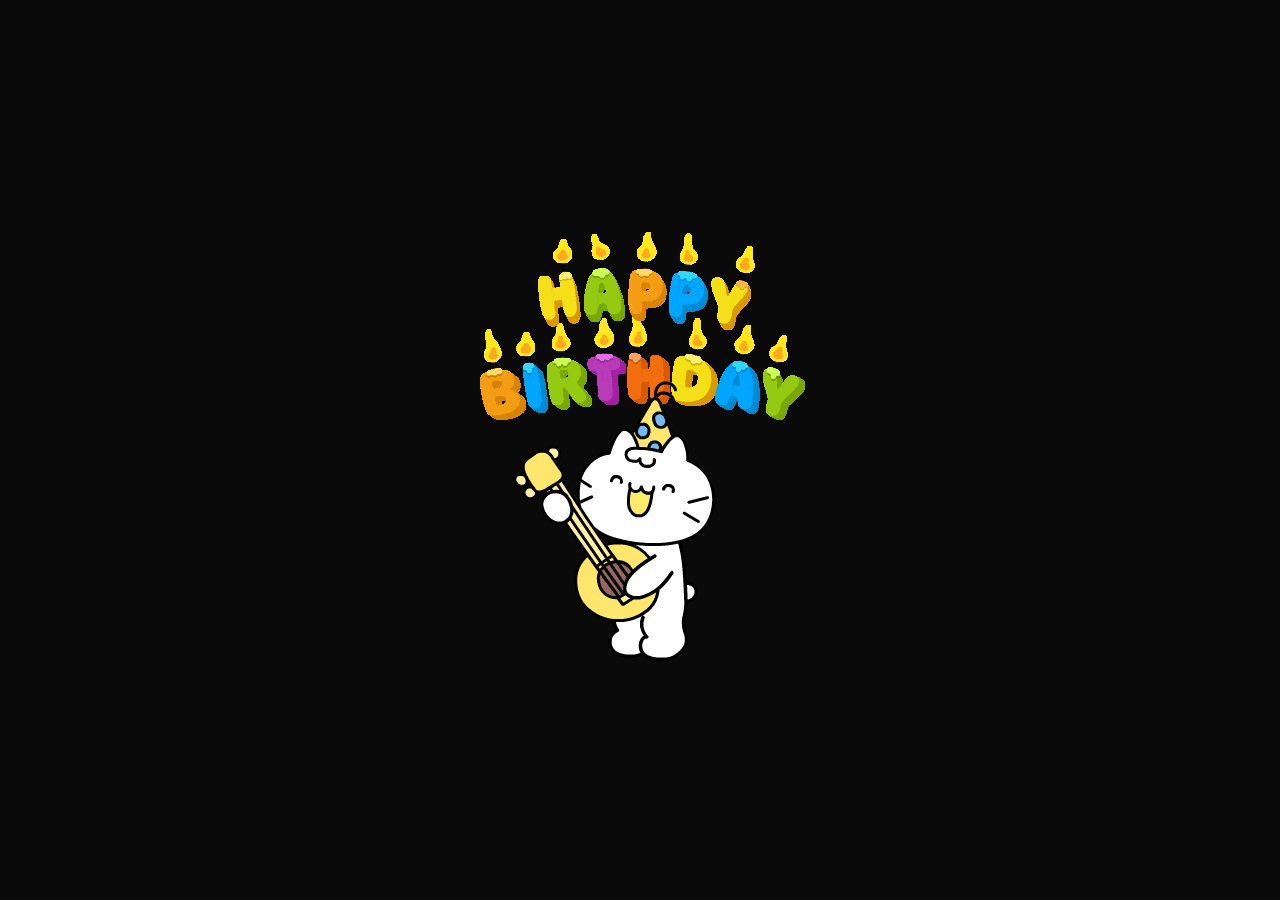
<file: libro.html>
<!DOCTYPE html>
<html lang="es">
<head>
    <meta charset="UTF-8">
    <meta name="viewport" content="width=device-width, initial-scale=1.0">
    <title>Feliz Cumpleaños</title>
    <link rel="icon" href="./imagenes/favicon.ico" type="image/x-icon">

    <!-- Fuentes -->
    <link href="https://fonts.googleapis.com/css2?family=Dancing+Script:wght@700&family=Quicksand:wght@300;500&display=swap" rel="stylesheet">

    <!-- CSS -->
    <link rel="stylesheet" href="libro-style.css">
</head>

<body>

    <!-- Pantalla de introducción -->
    <div id="intro-screen">
        <img src="./imagenes/happy.gif" alt="Intro" id="intro-img">
    </div>

    <!-- Fondo decorativo -->
    <div class="decor-bg"></div>

    <!-- LIBRO -->
    <div id="book-container">

        <div class="book">

            <!-- ========================= -->
            <!-- PÁGINA 1 -->
            <!-- ========================= -->
            <div class="page" id="p1">

                <!-- PORTADA -->
                <div class="front">
                    <div class="cover-content">

                        <div class="img-container">
                            <img src="./imagenes/nao3.png" alt="Naomi" class="page-img">
                        </div>

                        <h1 class="title">Para mi sobrina 💖</h1>

                        <p class="subtitle">
                            Naomi, nunca dejes de brillar con esa sonrisa tan linda ✨
                        </p>

                    </div>
                </div>

                <!-- PARTE TRASERA -->
                <div class="back">

                    <div class="img-container">
                        <img src="./imagenes/recuerdos.jpeg" alt="Naomi" class="page-img">
                    </div>

                    <p class="text-p">
                        Verte crecer y compartir momentos contigo me hace muy feliz. 
                        Siempre voy a estar para ti, acompañándote y apoyándote en todo lo que pueda. 💕
                    </p>

                </div>
            </div>


            <!-- ========================= -->
            <!-- PÁGINA 2 -->
            <!-- ========================= -->
            <div class="page" id="p2">

                <!-- FRENTE -->
                <div class="front">

                    <p class="text-p">
                        Tienes una forma muy bonita de alegrar a las personas con tu manera de ser. 
                        Nunca olvides lo especial, valiosa y increíble que eres. ✨
                    </p>

                </div>

                <!-- ATRÁS -->
                <div class="back">

                    <p class="text-p">
                        Sigue soñando en grande, riendo mucho y disfrutando cada momento bonito. 
                        Estoy seguro de que te esperan cosas maravillosas en la vida. 🌈
                    </p>

                    <span class="emoji-small">🌟</span>

                </div>
            </div>


            <!-- ========================= -->
            <!-- PÁGINA 3 -->
            <!-- ========================= -->
            <div class="page" id="p3">

    <div class="front">

        <div id="contenedor-nao-cumple">
            <img src="./imagenes/nao2.png" alt="Celebración" id="foto-nao-cumple">
        </div>

        <h2 class="title-final">
            ¡Feliz cumpleaños, Naomi! 🎂
        </h2>

    </div>

    <div class="back">

        <div class="final-frame">

            <p class="text-p">
                Espero que hoy sonrías muchísimo, recibas muchos abrazos, 
                regalos y momentos felices junto a las personas que te quieren. ❤️
            </p>

            <p class="footer">
                Con mucho cariño, tu tío 💖
            </p>

            <p class="date">
                Piura, 2026
            </p>

        </div>

    </div>
</div>

        </div>
    </div>


    <!-- Corazones -->
    <div id="heart-container"></div>

    <!-- Confeti -->
    <div id="confetti-container"></div>


    <!-- MENSAJE FINAL -->
    <div id="final-message">

        <p id="dedicatoria">

            Naomi, hice este pequeño detalle con muchísimo cariño para ti. 💕

            <br><br>

            Espero que te haya gustado y que siempre recuerdes lo especial y querida que eres.

            <br><br>

            Nunca pierdas esa alegría tan bonita que tienes y sigue brillando siempre. ✨❤️

            <br><br>

            ¡Te quiero mucho ❤️🫶!

        </p>

    </div>


    <!-- JS -->
    <script src="libro-script.js"></script>

</body>
</html>
</file>
<file: libro-style.css>
/* ESTILOS GLOBALES */
body {
    margin: 0;
    padding: 0;
    background: #0a0a0a;
    height: 100vh;
    display: flex;
    flex-direction: column;
    justify-content: center;
    align-items: center;
    overflow: hidden;
    font-family: 'Quicksand', sans-serif;
}

.decor-bg {
    position: fixed;
    width: 100%;
    height: 100%;
    background: radial-gradient(circle at center, #1f0d16 0%, #000000 100%);
    z-index: -1;
}

/* CONTENEDOR PRINCIPAL */
#book-container {
    perspective: 2500px;
    display: flex;
    justify-content: center;
    align-items: center;
    width: 100%;
    height: 75vh;
    opacity: 0;
    transition: opacity 2s ease-in-out;
}

/* CLASE PARA MOSTRAR EL LIBRO */
.show-book {
    opacity: 1 !important;
}

.book {
    /* TAMAÑO DEL LIBRO */
    width: 400px; 
    height: 550px;
    position: relative;
    transform-style: preserve-3d;
    
    /* EL TRUCO DE LA SIMETRÍA:
    Lo movemos a la derecha (50% de su propio ancho).
    Así, el lomo queda desplazado y al abrirse, el libro "abierto" 
       estará centrado en la pantalla. */
    transform: translateX(50%) rotateX(5deg);
    
    transition: transform 0.8s ease-in-out;
}

/* PÁGINAS */
.page {
    position: absolute;
    width: 100%;
    height: 100%;
    top: 0;
    left: 0;
    transform-origin: left;
    transform-style: preserve-3d;
    transition: transform 1.6s cubic-bezier(0.645, 0.045, 0.355, 1);
    cursor: pointer;
    will-change: transform; /* Le avisa a la GPU que esta pieza se va a mover */
}

.page .front, .page .back {
    position: absolute;
    width: 100%;
    height: 100%;
    /* FORZAR RENDERIZADO INDEPENDIENTE */
    backface-visibility: hidden; 
    -webkit-backface-visibility: hidden; /* Para Chrome/Safari */
    
    /* ESTO EVITA QUE LAS LETRAS SE VEAN BORROSAS O PARPADEEN */
    transform: translateZ(1px); 
    -webkit-font-smoothing: antialiased;
    
    padding: 40px;
    box-sizing: border-box;
    border-radius: 5px 20px 20px 5px;
    display: flex;
    flex-direction: column;
    justify-content: center;
    align-items: center;
    text-align: center;
}

.page .front {
    background: #fdfcf0;
    border: 1px solid #d4d3c4;
    box-shadow: inset 3px 0 20px rgba(0,0,0,0.1), 10px 10px 30px rgba(0,0,0,0.5);
}

.page .back {
    background: #f5f4e6;
    transform: rotateY(180deg);
    box-shadow: inset -10px 0 30px rgba(0,0,0,0.15);
}

/* ANIMACIÓN */
.page.flipped {
    transform: rotateY(-180deg);
}

/* TIPOGRAFÍA */
.title {
    font-family: 'Dancing Script', cursive;
    color: #ff007f;
    font-size: 3rem;
    margin-bottom: 15px;
}

.text-p {
    font-size: 1.4rem;
    line-height: 1.5;
    color: #333;
    font-weight: 500;
}

/* BOTONES */
.controls {
    margin-top: 40px;
    display: flex;
    gap: 20px;
    z-index: 1000;
}

#btn-prev, #btn-next {
    padding: 12px 25px;
    border-radius: 50px;
    border: none;
    font-weight: bold;
    cursor: pointer;
    transition: 0.3s;
}

#btn-next { background: #ff007f; color: white; }
#btn-prev { background: #333; color: white; }

/* MEDIA QUERY PARA MÓVILES (Pantallas pequeñas) */
@media (max-width: 600px) {
    .book {
        /* En celulares el desplazamiento debe ser menor para que no se salga de la pantalla */
        width: 80vw;
        height: 60vh;
        transform: translateX(40%) rotateX(5deg); 
    }
    
    .title { font-size: 2.2rem; }
    .text-p { font-size: 1.1rem; }
}

/* PANTALLA DE INTRODUCCIÓN */
#intro-screen {
    position: fixed;
    top: 0;
    left: 0;
    width: 100%;
    height: 100%;
    background-color: #0a0a0a; /* Fondo negro mientras carga */
    display: flex;
    justify-content: center;
    align-items: center;
    z-index: 9999; /* Por encima de todo */
    transition: opacity 0.5s ease-out; /* Duración del desvanecido */
}

#intro-img {
    max-width: 80%;
    max-height: 80%;
    border-radius: 15px;

    /* Animación opcional de entrada para la foto */
    animation: fadeInIntro 1s ease-in;
}

@keyframes fadeInIntro {
    from { opacity: 0; transform: scale(0.9); }
    to { opacity: 1; transform: scale(1); }
}

/* Clase que aplicaremos con JS para desaparecerla */
.fade-out {
    opacity: 0;
    pointer-events: none;
}

#swipe-hint {
    position: fixed;
    bottom: 50px;
    left: 50%;
    transform: translateX(-50%);
    color: rgba(255, 255, 255, 0.7); /* Blanco semitransparente */
    font-family: 'Quicksand', sans-serif;
    font-size: 1rem;
    letter-spacing: 2px;
    pointer-events: none;
    opacity: 0;
    transition: opacity 0.8s ease;
    z-index: 500;
}

/* Animación de parpadeo */
.pulse {
    animation: pulseHint 2s infinite;
}

@keyframes pulseHint {
    0% { opacity: 0.3; }
    50% { opacity: 0.8; }
    100% { opacity: 0.3; }
}


/* Estilo para los contenedores de fotos en las páginas */
.img-container {
    width: 80%;
    height: 180px;
    margin-bottom: 20px;
    border-radius: 10px;
    overflow: hidden;
    border: 3px solid white;
    box-shadow: 0 4px 15px rgba(0,0,0,0.2);
}

.page-img {
    width: 100%;
    height: 100%;
    object-fit: cover; /* Esto hace que la foto no se deforme */
    filter: sepia(0.2); /* Un toque vintage sutil */
}

.date {
    font-size: 0.8rem;
    color: #888;
    margin-top: 20px;
}

.emoji-small {
    font-size: 1.5rem;
    margin-top: 10px;
}

/* Cambia esto en tu CSS si quieres un color más neutro */
.title-final {
    color: #ffcc00; /* Un dorado brillante y alegre */
}

.cover-content {
    display: flex;
    flex-direction: column;
    justify-content: center;
    align-items: center;
    width: 100%;
}

.img-container-front {
    width: 220px; /* Tamaño ideal para que no tape los textos */
    height: 220px;
    margin: 20px 0;
    border-radius: 50%; /* Foto circular para un toque más tierno */
    overflow: hidden;
    border: 4px solid #ff007f; /* Color que combine con tu título */
    box-shadow: 0 5px 15px rgba(0,0,0,0.2);
}

.img-container-front img {
    width: 100%;
    height: 100%;
    object-fit: cover;
}

#heart-container {
    position: fixed;
    top: 50%;
    left: 50%;
    transform: translate(-50%, -50%);
    width: 600px;
    height: 600px;
    z-index: 1000;
    opacity: 1; /* Empieza visible cuando se genera */
    transition: opacity 2s ease; /* Desvanecimiento de 2 segundos */
}

/* Esta clase es la que el JS activa */
.visible-heart { 
    display: block !important; 
    opacity: 1 !important; 
}

.heart-photo {
    position: absolute;
    width: 85px; 
    height: 110px; 
    object-fit: cover;
    border-radius: 12px;
    border: 4px solid #fff; 
    box-shadow: 0 0 15px rgba(255, 20, 147, 0.8), 
                0 0 30px rgba(255, 20, 147, 0.4); 
    
    opacity: 0;
    will-change: transform, opacity;
    /* Forzamos que la imagen use la tarjeta de video */
    backface-visibility: hidden; 
    transform: scale(0.5) translateY(20px);
    transition: transform 0.8s cubic-bezier(0.175, 0.885, 0.32, 1.275), 
                opacity 0.8s ease;
    
    margin-left: -42px;
    margin-top: -55px;
}

.photo-appear {
    opacity: 1 !important;
    transform: scale(1) translateY(0) !important;
}

.heart-photo:hover {
    transform: scale(1.2);
    z-index: 100;
}

.hidden { display: none; }
.visible { display: block !important; opacity: 1 !important; }


/* Contenedor del confeti: una capa invisible en toda la pantalla */
#confetti-container {
    position: fixed;
    top: 0;
    left: 0;
    width: 100vw;
    height: 100vh;
    z-index: 1500; /* Por debajo del mensaje final (que suele ser 2000 o 9999) */
    pointer-events: none; /* Crucial: para que puedas tocar lo que hay debajo */
    overflow: hidden;
}

/* Estilo del mensaje final para que resalte sobre el confeti */
#final-message {
    position: fixed;
    top: 50%;
    left: 50%;
    transform: translate(-50%, -50%);
    width: 85%;
    max-width: 500px;
    text-align: center;
    z-index: 9999; /* Siempre por encima de todo */
    opacity: 0;
    visibility: hidden;
    transition: opacity 2s ease-in-out;
    /* Mejora la lectura sobre el confeti */
    background: rgba(255, 255, 255, 0.1); 
    backdrop-filter: blur(5px); 
    padding: 20px;
    border-radius: 15px;
    color: #fff;
    text-shadow: 2px 2px 4px rgba(0,0,0,0.5);
}

/* Clase que activa el JS al final */
.show-final {
    opacity: 1 !important;
    visibility: visible !important;
}

#dedicatoria {
    font-family: 'Dancing Script', cursive;
    font-size: 2rem;
    color: white;
    text-shadow: 0 0 10px rgba(255, 20, 147, 0.5); /* Un brillo rosa sutil */
}


/* ======================================================== */
/* ESTILOS EXCLUSIVOS PARA LA FOTO DE NAOMI EN LA PÁGINA 3  */
/* ======================================================== */

#contenedor-nao-cumple {
    width: 230px;           /* Tamaño ideal para que encaje bien en la página */
    height: 230px;          /* Mismo ancho para garantizar un círculo perfecto */
    margin: 25px auto;      /* Centra la imagen y le da aire arriba y abajo */
    position: relative;
    overflow: hidden;       /* Corta la imagen en forma de círculo */
    border-radius: 50%;     /* Hace el contenedor completamente redondo */
    
    /* Borde blanco grueso y sombras de tu estilo original */
    border: 4px solid #fff; 
    box-shadow: 0 0 15px rgba(255, 20, 147, 0.6), 
                0 0 25px rgba(255, 20, 147, 0.3);
    
    /* Aceleración por hardware para que no cause lag al mover el libro */
    will-change: transform;
    backface-visibility: hidden;
}

#foto-nao-cumple {
    width: 100%;
    height: 100%;
    object-fit: cover;      /* Se adapta al círculo sin deformarse ni estirarse */
    display: block;
}
</file>
